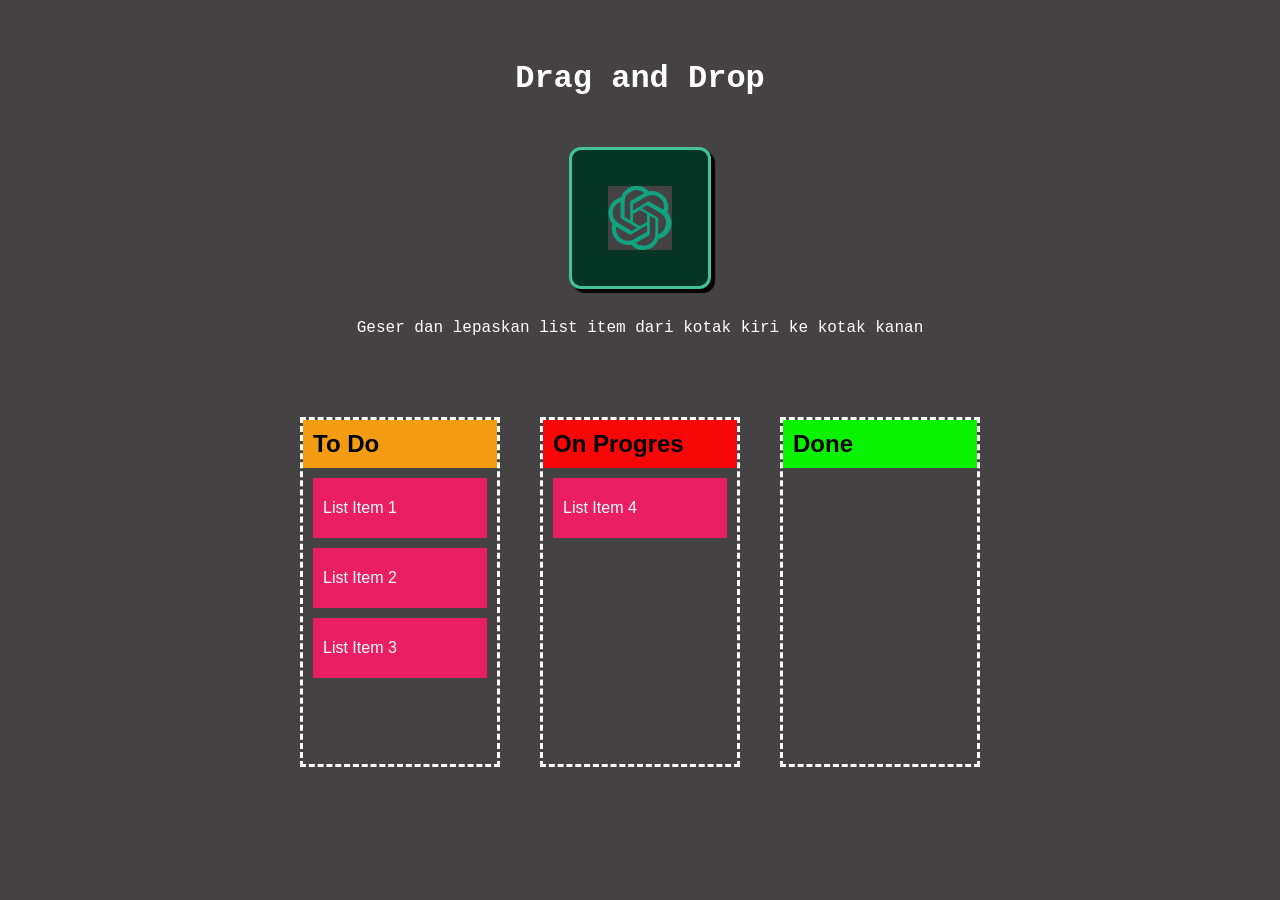
<file: index.html>
<!DOCTYPE html>
<html lang="en">
<head>
    <meta charset="UTF-8">
    <meta name="viewport" content="width=device-width, initial-scale=1.0">
    <title>Drag and Drop</title>
    <link rel="stylesheet" href="style.css">
</head>
<body>
    <header>
        <h1>Drag and Drop <!-- From Uiverse.io by 0xnihilism --> 
<div class="button-container">
  <button class="brutalist-button openai button-1">
    <div class="openai-logo">
      <svg
        class="openai-icon"
        viewBox="0 0 24 24"
        xmlns="http://www.w3.org/2000/svg"
      >
        <path
          d="M22.2819 9.8211a5.9847 5.9847 0 0 0-.5157-4.9108 6.0462 6.0462 0 0 0-6.5098-2.9A6.0651 6.0651 0 0 0 4.9807 4.1818a5.9847 5.9847 0 0 0-3.9977 2.9 6.0462 6.0462 0 0 0 .7427 7.0966 5.98 5.98 0 0 0 .511 4.9107 6.051 6.051 0 0 0 6.5146 2.9001A5.9847 5.9847 0 0 0 13.2599 24a6.0557 6.0557 0 0 0 5.7718-4.2058 5.9894 5.9894 0 0 0 3.9977-2.9001 6.0557 6.0557 0 0 0-.7475-7.0729zm-9.022 12.6081a4.4755 4.4755 0 0 1-2.8764-1.0408l.1419-.0804 4.7783-2.7582a.7948.7948 0 0 0 .3927-.6813v-6.7369l2.02 1.1686a.071.071 0 0 1 .038.052v5.5826a4.504 4.504 0 0 1-4.4945 4.4944zm-9.6607-4.1254a4.4708 4.4708 0 0 1-.5346-3.0137l.142.0852 4.783 2.7582a.7712.7712 0 0 0 .7806 0l5.8428-3.3685v2.3324a.0804.0804 0 0 1-.0332.0615L9.74 19.9502a4.4992 4.4992 0 0 1-6.1408-1.6464zM2.3408 7.8956a4.485 4.485 0 0 1 2.3655-1.9728V11.6a.7664.7664 0 0 0 .3879.6765l5.8144 3.3543-2.0201 1.1685a.0757.0757 0 0 1-.071 0l-4.8303-2.7865A4.504 4.504 0 0 1 2.3408 7.8956zm16.0993 3.8558L12.5907 8.3829 14.6108 7.2144a.0757.0757 0 0 1 .071 0l4.8303 2.7913a4.4944 4.4944 0 0 1-.6765 8.1042v-5.6772a.79.79 0 0 0-.3927-.6813zm2.0107-3.0231l-.142-.0852-4.7735-2.7818a.7759.7759 0 0 0-.7854 0L9.409 9.2297V6.8974a.0662.0662 0 0 1 .0284-.0615l4.8303-2.7866a4.4992 4.4992 0 0 1 6.6802 4.66zM8.3065 12.863l-2.02-1.1638a.0804.0804 0 0 1-.038-.0567V6.0742a4.4992 4.4992 0 0 1 7.3757-3.4537l-.142.0805L8.704 5.459a.7948.7948 0 0 0-.3927.6813zm1.0976-2.3654l2.602-1.4998 2.6069 1.4998v2.9994l-2.5974 1.4997-2.6067-1.4997Z"
          fill="#10A37F"
        ></path>
      </svg>
    </div>
    <div class="button-text">
     <a href="Index  2.html" style="text-decoration: none; color: aliceblue;"> <span>Powered By</span>
      <span>GEinsteins</span></a>
    </div>
  </button>
</div>
</h1>
        <p>Geser dan lepaskan list item dari kotak kiri ke kotak kanan</p>
    </header>
                <main>
                    <section class="container">
                        <div id="box-todo">
                                        <h2 class="title-todo" >To Do</h2>
                                    <div class="list" draggable="true">List Item 1</div>
                                    <div class="list" draggable="true">List Item 2</div>
                                    <div class="list" draggable="true">List Item 3</div>
                        </div>

                            <div id="box-onprogres">   
                                <h2 class="title-onprogres">On Progres</h2>
                                <div class="list" draggable="true">List Item 4</div>
                            </div>


                                    <div id="box-done">
                                        <h2 class="title-done">Done</h2>
                                    </div>
                    
                    </section>
                </main>
    





    <script src="java.js"></script>
</body>
</html>
</file>
<file: style.css>
* {
    margin: 0;
    padding: 0;
    box-sizing: border-box;

    font-family: 'Gill Sans', 'Gill Sans MT', Calibri, 'Trebuchet MS', sans-serif;
   background-color: rgb(68, 66, 66);
}
header {
    padding-top: 50px;
    text-align: center;
}

h1 {
    margin-bottom: 10px;
}
h1, p {
    
    color: #fff;
    padding: 10px;
    font-family: 'Courier New', Courier, monospace;
}

.title-todo {
    padding: 10px;
    background-color:#f39c12;
}
.title-onprogres {
    padding: 10px;
    background-color: #f70707;
}
.title-done {
    padding: 10px;
    background-color: rgb(9, 243, 1);
}
.container {
    width: 100%;
    display: flex;
    padding: 50px;
    justify-content: center;
    align-items: center;
    
}
#box-todo,#box-onprogres,#box-done {
    width: 200px;
    min-height: 350px;
    margin: 20px;
    border: 3px dashed #fff;

}
.list {
    background: #e91e63;
    height: 60px;
    margin: 10px;
    padding: 10px;
    color: white;
    display: flex;
    align-items: center;
}

/* From Uiverse.io by 0xnihilism */ 
.button-container {
  display: flex;
  justify-content: center;
  gap: 20px;
  margin-top: 50px;
}

/* Common styles for both buttons */
.brutalist-button {
  display: flex;
  flex-direction: column;
  align-items: center;
  justify-content: center;
  width: 142px;
  height: 142px;
  color: #e5dede;
  font-weight: bold;
  text-decoration: none;
  position: relative;
  cursor: pointer;
  overflow: hidden;
  transition: all 0.3s cubic-bezier(0.25, 0.8, 0.25, 1);
}

/* Styles for the first button */
.button-1 {
  background-color: #063525;
  border: 3px solid #42c498;
  border-radius: 12px;
  box-shadow: 4px 4px 1px #000000;
}

.button-1:hover {
  background-color: #1a5c46;
  border-color: #030504;
  transform: translate(-6px, -6px) rotate(1deg);
  box-shadow: 10px 10px 0 #000000, 15px 15px 20px rgba(64, 164, 122, 0.2);
}

.button-1::before,
.button-1::after {
  content: "";
  position: absolute;
  top: 0;
  width: 100%;
  height: 100%;
  background: linear-gradient(
    90deg,
    transparent,
    rgba(255, 255, 255, 0.1),
    transparent
  );
  transition: 0.6s;
}

.button-1::before {
  left: -100%;
}
.button-1::after {
  left: 100%;
}

.button-1:hover::before {
  animation: swipeRight 1.5s infinite;
}
.button-1:hover::after {
  animation: swipeLeft 1.5s infinite;
}

@keyframes swipeRight {
  100% {
    transform: translateX(200%) skew(-45deg);
  }
}

@keyframes swipeLeft {
  100% {
    transform: translateX(-200%) skew(-45deg);
  }
}

/* Hover effects */
.brutalist-button:hover .openai-logo {
  transform: translateY(-10px);
}

.brutalist-button:hover .openai-icon {
  width: 40px;
  height: 40px;
}

.bruta.brutalist-button:hover .openai-text {
  opacity: 1;
  max-height: 60px;
  margin-top: 8px;
}

/* Styles for the OpenAI logo and text */
.openai-logo {
  display: flex;
  flex-direction: column;
  align-items: center;
  justify-content: center;
  transition: all 0.3s cubic-bezier(0.25, 0.8, 0.25, 1);
  z-index: 3;
}

.openai-icon {
  width: 64px;
  height: 64px;
  transition: all 0.3s cubic-bezier(0.25, 0.8, 0.25, 1);
}

.openai-text {
  font-size: 24px;
  letter-spacing: 0.5px;
  transition: all 0.3s cubic-bezier(0.25, 0.8, 0.25, 1);
  opacity: 0;
  max-height: 0;
  overflow: hidden;
}

.button-text {
  display: flex;
  flex-direction: column;
  align-items: center;
  line-height: 1.2;
  text-align: center;
  opacity: 0;
  max-height: 0;
  overflow: hidden;
  transition: all 0.3s cubic-bezier(0.25, 0.8, 0.25, 1);
  z-index: 3;
}

.button-text span:first-child {
  font-size: 12px;
  font-weight: normal;
}

.button-text span:last-child {
  font-size: 16px;
}

/* Hover effects */
.brutalist-button:hover .openai-logo {
  transform: translateY(-10px);
}

.brutalist-button:hover .openai-icon {
  width: 40px;
  height: 40px;
}

.brutalist-button:hover .button-text,
.brutalist-button:hover .openai-text {
  opacity: 1;
  max-height: 60px;
  margin-top: 8px;
}

/* Animation for the OpenAI logo */
@keyframes spin-and-zoom {
  0% {
    transform: rotate(0deg) scale(1);
  }
  50% {
    transform: rotate(180deg) scale(1.1);
  }
  100% {
    transform: rotate(360deg) scale(1);
  }
}

.brutalist-button:hover .openai-icon {
  animation: spin-and-zoom 4s cubic-bezier(0.25, 0.8, 0.25, 1) infinite;
}

.brutalist-button:hover .openai-text {
  text-shadow: 2px 2px 4px rgba(0, 0, 0, 0.3);
}

.brutalist-button:active .openai-icon,
.brutalist-button:active .openai-text,
.brutalist-button:active .button-text {
  transform: scale(0.95);
}
</file>
